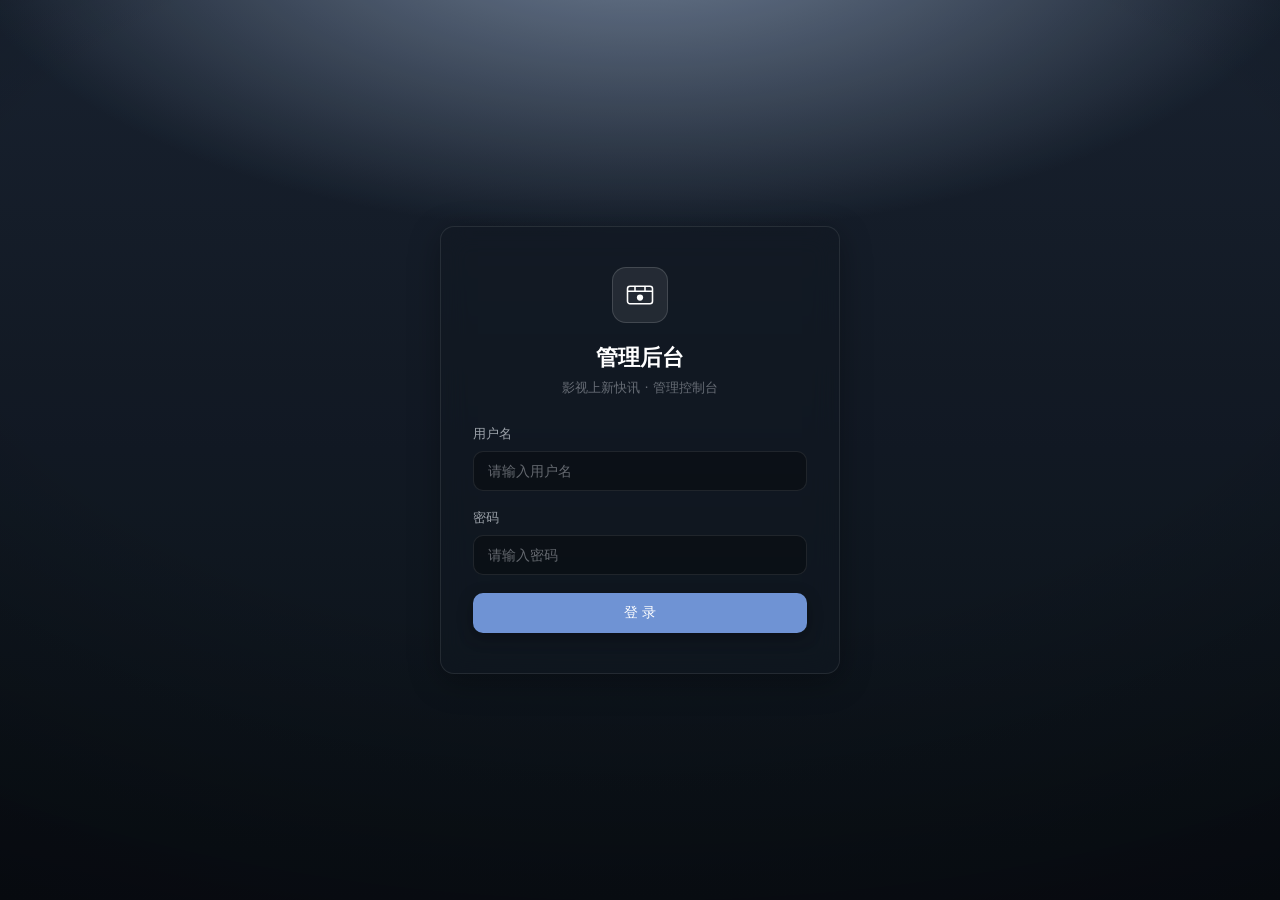
<file: admin.html>
<!DOCTYPE html>
<html lang="zh-CN">
<head>
  <meta charset="UTF-8">
  <meta name="viewport" content="width=device-width, initial-scale=1.0">
  <title>管理后台 - 影视上新快讯</title>
  <style>
    *, *::before, *::after { box-sizing: border-box; margin: 0; padding: 0; }

    :root {
      --bg-color: #1a2332;
      --bg-deep: #0c1118;
      --bg-accent: #7d8da6;
      --card-bg: rgba(18, 24, 34, 0.55);
      --card-bg-hover: rgba(26, 34, 48, 0.68);
      --border: rgba(255, 255, 255, 0.09);
      --border-hover: rgba(255, 255, 255, 0.2);
      --text: #e8ecf3;
      --text-dim: rgba(232, 236, 243, 0.65);
      --text-faint: rgba(232, 236, 243, 0.4);
      --accent: #6f93d4;
      --danger: #e85a5a;
      --success: #5fa572;
      --radius: 14px;
      --ease: cubic-bezier(.4, 0, .2, 1);
    }

    html { scroll-behavior: smooth; }

    body {
      font-family: "PingFang SC", "Microsoft YaHei", "Hiragino Sans GB", "Segoe UI", system-ui, sans-serif;
      color: var(--text);
      background: var(--bg-deep);
      min-height: 100vh;
      overflow-x: hidden;
      -webkit-font-smoothing: antialiased;
    }

    /* ---------- 背景层 ---------- */
    .bg-layer { position: fixed; inset: 0; z-index: 0; overflow: hidden; pointer-events: none; }
    .bg-gradient {
      position: absolute; inset: 0;
      background: radial-gradient(120% 80% at 50% -10%, var(--bg-accent) 0%, transparent 45%),
                  linear-gradient(180deg, var(--bg-color) 0%, var(--bg-deep) 100%);
      opacity: 0.92;
    }
    .bg-vignette { position: absolute; inset: 0; background: radial-gradient(130% 100% at 50% 30%, transparent 40%, rgba(0,0,0,0.55) 100%); }

    .app-root { position: relative; z-index: 1; min-height: 100vh; }

    /* ---------- 登录页 ---------- */
    .login-wrap {
      min-height: 100vh;
      display: flex; align-items: center; justify-content: center;
      padding: 20px;
    }
    .login-card {
      width: 100%; max-width: 400px;
      background: var(--card-bg);
      border: 1px solid var(--border);
      border-radius: var(--radius);
      padding: 40px 32px;
      backdrop-filter: blur(14px); -webkit-backdrop-filter: blur(14px);
      box-shadow: 0 8px 32px rgba(0,0,0,0.3);
      animation: cardIn .5s var(--ease) both;
    }
    @keyframes cardIn { from { opacity: 0; transform: translateY(12px); } to { opacity: 1; transform: translateY(0); } }

    .login-logo {
      width: 56px; height: 56px; margin: 0 auto 20px;
      display: flex; align-items: center; justify-content: center;
      background: rgba(255,255,255,0.08); border: 1px solid rgba(255,255,255,0.14);
      border-radius: 14px; color: #fff;
    }
    .login-logo svg { width: 30px; height: 30px; }

    .login-title { font-size: 22px; font-weight: 700; text-align: center; color: #fff; margin-bottom: 6px; }
    .login-sub { font-size: 13px; text-align: center; color: var(--text-faint); margin-bottom: 28px; }

    .field { margin-bottom: 18px; }
    .field label { display: block; font-size: 13px; color: var(--text-dim); margin-bottom: 8px; font-weight: 500; }
    .field input, .field select, .field textarea {
      width: 100%;
      background: rgba(0,0,0,0.3);
      border: 1px solid var(--border);
      border-radius: 10px;
      padding: 11px 14px;
      font-size: 14px; color: var(--text);
      font-family: inherit;
      transition: border-color .25s var(--ease), background .25s var(--ease);
      outline: none;
    }
    .field input:focus, .field select:focus, .field textarea:focus {
      border-color: var(--accent);
      background: rgba(0,0,0,0.45);
    }
    .field input::placeholder, .field textarea::placeholder { color: var(--text-faint); }
    .field textarea { resize: vertical; min-height: 80px; }
    .field select option { background: var(--bg-color); color: var(--text); }

    .btn {
      display: inline-flex; align-items: center; justify-content: center; gap: 6px;
      border: 1px solid var(--border);
      background: rgba(255,255,255,0.05);
      color: var(--text-dim);
      padding: 10px 18px; border-radius: 10px;
      font-size: 14px; font-weight: 500; cursor: pointer; font-family: inherit;
      transition: all .25s var(--ease);
    }
    .btn:hover { color: #fff; background: rgba(255,255,255,0.1); }
    .btn-primary { border-color: transparent; background: var(--accent); color: #fff; box-shadow: 0 4px 16px rgba(0,0,0,0.3); }
    .btn-primary:hover { background: #5a82c0; color: #fff; }
    .btn-danger { border-color: rgba(232,90,90,0.3); background: rgba(232,90,90,0.15); color: var(--danger); }
    .btn-danger:hover { background: rgba(232,90,90,0.3); color: #fff; }
    .btn-sm { padding: 6px 12px; font-size: 12.5px; border-radius: 8px; }
    .btn-block { width: 100%; }

    .alert {
      padding: 10px 14px; border-radius: 10px; font-size: 13px; margin-bottom: 16px;
      display: none;
    }
    .alert.show { display: block; animation: cardIn .3s var(--ease) both; }
    .alert-error { background: rgba(232,90,90,0.15); border: 1px solid rgba(232,90,90,0.3); color: #f0a0a0; }
    .alert-success { background: rgba(95,165,114,0.15); border: 1px solid rgba(95,165,114,0.3); color: #a8d4b4; }

    /* ---------- 控制台布局 ---------- */
    .dashboard { display: none; }
    .dashboard.show { display: block; }

    .topbar {
      position: sticky; top: 0; z-index: 50;
      display: flex; align-items: center; justify-content: space-between;
      padding: 16px 28px;
      background: rgba(0, 0, 0, 0.3);
      backdrop-filter: blur(14px); -webkit-backdrop-filter: blur(14px);
      border-bottom: 1px solid var(--border);
    }
    .topbar-brand { display: flex; align-items: center; gap: 10px; }
    .topbar-brand svg { width: 26px; height: 26px; color: #fff; }
    .topbar-brand span { font-size: 17px; font-weight: 700; color: #fff; }
    .topbar-user { display: flex; align-items: center; gap: 14px; }
    .topbar-username { font-size: 14px; color: var(--text-dim); display: flex; align-items: center; gap: 6px; }
    .topbar-username .user-badge {
      width: 30px; height: 30px; border-radius: 50%;
      background: var(--accent); color: #fff;
      display: flex; align-items: center; justify-content: center;
      font-size: 13px; font-weight: 600;
    }

    .tab-nav {
      display: flex; gap: 8px;
      padding: 20px 28px 0;
      border-bottom: 1px solid var(--border);
      overflow-x: auto; scrollbar-width: none;
    }
    .tab-nav::-webkit-scrollbar { display: none; }
    .tab-btn {
      border: 1px solid transparent; border-bottom: none;
      background: transparent;
      color: var(--text-dim);
      padding: 11px 20px; border-radius: 10px 10px 0 0;
      font-size: 14px; font-weight: 500; cursor: pointer; font-family: inherit;
      white-space: nowrap;
      transition: all .25s var(--ease);
      position: relative; top: 1px;
    }
    .tab-btn:hover { color: #fff; background: rgba(255,255,255,0.05); }
    .tab-btn.active { color: #fff; background: var(--card-bg); border-color: var(--border); backdrop-filter: blur(14px); }

    .tab-content { display: none; padding: 24px 28px 40px; }
    .tab-content.active { display: block; animation: cardIn .4s var(--ease) both; }

    .section-head { display: flex; align-items: center; justify-content: space-between; margin-bottom: 20px; flex-wrap: wrap; gap: 12px; }
    .section-title { font-size: 18px; font-weight: 600; color: #fff; display: flex; align-items: center; gap: 8px; }
    .section-count { font-size: 13px; color: var(--text-faint); background: rgba(255,255,255,0.08); padding: 3px 10px; border-radius: 999px; }

    /* ---------- 表格 ---------- */
    .table-wrap {
      background: var(--card-bg);
      border: 1px solid var(--border);
      border-radius: var(--radius);
      backdrop-filter: blur(14px); -webkit-backdrop-filter: blur(14px);
      overflow: hidden;
      box-shadow: 0 4px 20px rgba(0,0,0,0.2);
    }
    .table-scroll { overflow-x: auto; }
    table { width: 100%; border-collapse: collapse; min-width: 700px; }
    thead th {
      text-align: left; padding: 14px 16px;
      font-size: 12px; font-weight: 600; color: var(--text-faint);
      letter-spacing: 0.5px; text-transform: uppercase;
      border-bottom: 1px solid var(--border);
      white-space: nowrap;
      background: rgba(0,0,0,0.15);
    }
    tbody td { padding: 13px 16px; font-size: 13.5px; color: var(--text-dim); border-bottom: 1px solid rgba(255,255,255,0.05); }
    tbody tr { transition: background .2s var(--ease); }
    tbody tr:hover { background: rgba(255,255,255,0.03); }
    tbody tr:last-child td { border-bottom: none; }
    td.title-cell { color: #fff; font-weight: 500; max-width: 280px; }
    td .type-tag {
      display: inline-block; font-size: 11px; font-weight: 600; color: #fff;
      padding: 3px 10px; border-radius: 999px; letter-spacing: 0.5px;
    }
    .type-电影 { background: #c79a4a; }
    .type-电视剧 { background: #d0a866; }
    .type-综艺 { background: #d86278; }
    .type-动漫 { background: #6f93d4; }
    .type-纪录片 { background: #5fa572; }

    .row-actions { display: flex; gap: 8px; white-space: nowrap; }

    .empty-state { padding: 50px 20px; text-align: center; color: var(--text-faint); font-size: 14px; }

    /* ---------- 加载状态 ---------- */
    .loading { display: flex; align-items: center; justify-content: center; gap: 10px; padding: 50px 20px; color: var(--text-faint); font-size: 14px; }
    .spinner { width: 20px; height: 20px; border: 2px solid rgba(255,255,255,0.15); border-top-color: var(--accent); border-radius: 50%; animation: spin 0.7s linear infinite; }
    @keyframes spin { to { transform: rotate(360deg); } }

    /* ---------- 模态框 ---------- */
    .modal-overlay {
      position: fixed; inset: 0; z-index: 100;
      background: rgba(0,0,0,0.6);
      backdrop-filter: blur(4px);
      display: none; align-items: center; justify-content: center;
      padding: 20px;
    }
    .modal-overlay.show { display: flex; animation: cardIn .3s var(--ease) both; }
    .modal {
      width: 100%; max-width: 560px; max-height: 90vh; overflow-y: auto;
      background: rgba(20, 28, 40, 0.95);
      border: 1px solid var(--border);
      border-radius: var(--radius);
      box-shadow: 0 12px 48px rgba(0,0,0,0.5);
      backdrop-filter: blur(20px);
    }
    .modal-head { display: flex; align-items: center; justify-content: space-between; padding: 20px 24px; border-bottom: 1px solid var(--border); }
    .modal-head h3 { font-size: 17px; font-weight: 600; color: #fff; }
    .modal-close { width: 32px; height: 32px; border-radius: 8px; background: rgba(255,255,255,0.08); border: 1px solid var(--border); color: var(--text-dim); cursor: pointer; font-size: 18px; display: flex; align-items: center; justify-content: center; transition: all .2s var(--ease); }
    .modal-close:hover { background: rgba(232,90,90,0.2); color: var(--danger); }
    .modal-body { padding: 24px; }
    .modal-foot { display: flex; justify-content: flex-end; gap: 10px; padding: 16px 24px; border-top: 1px solid var(--border); }

    .form-grid { display: grid; grid-template-columns: 1fr 1fr; gap: 16px; }
    .form-grid .full { grid-column: 1 / -1; }

    /* ---------- 数据库初始化 ---------- */
    .init-card {
      background: var(--card-bg);
      border: 1px solid var(--border);
      border-radius: var(--radius);
      padding: 32px;
      backdrop-filter: blur(14px);
      box-shadow: 0 4px 20px rgba(0,0,0,0.2);
      max-width: 600px;
    }
    .init-card h3 { font-size: 18px; font-weight: 600; color: #fff; margin-bottom: 12px; }
    .init-card p { font-size: 14px; line-height: 1.7; color: var(--text-dim); margin-bottom: 20px; }
    .init-result { margin-top: 16px; padding: 14px 16px; border-radius: 10px; font-size: 13.5px; display: none; }
    .init-result.show { display: block; animation: cardIn .3s var(--ease) both; }
    .init-result.ok { background: rgba(95,165,114,0.15); border: 1px solid rgba(95,165,114,0.3); color: #a8d4b4; }
    .init-result.err { background: rgba(232,90,90,0.15); border: 1px solid rgba(232,90,90,0.3); color: #f0a0a0; }

    /* ---------- Toast ---------- */
    .toast-wrap { position: fixed; top: 20px; right: 20px; z-index: 200; display: flex; flex-direction: column; gap: 10px; }
    .toast {
      padding: 12px 18px; border-radius: 10px; font-size: 13.5px;
      background: rgba(20,28,40,0.95); border: 1px solid var(--border);
      backdrop-filter: blur(14px); box-shadow: 0 4px 20px rgba(0,0,0,0.3);
      animation: cardIn .3s var(--ease) both; max-width: 340px;
    }
    .toast.ok { border-left: 3px solid var(--success); }
    .toast.err { border-left: 3px solid var(--danger); }

    /* ---------- 响应式 ---------- */
    @media (max-width: 768px) {
      .topbar { padding: 12px 16px; }
      .topbar-brand span { font-size: 15px; }
      .topbar-username .user-text { display: none; }
      .tab-nav { padding: 16px 16px 0; }
      .tab-content { padding: 20px 16px 30px; }
      .form-grid { grid-template-columns: 1fr; }
      .modal-body { padding: 20px; }
      .init-card { padding: 24px; }
    }
    @media (prefers-reduced-motion: reduce) { *, *::before, *::after { animation-duration: 0.01ms !important; transition-duration: 0.01ms !important; } }
  </style>
</head>
<body data-cat="all">

  <!-- 背景层 -->
  <div class="bg-layer" aria-hidden="true">
    <div class="bg-gradient"></div>
    <div class="bg-vignette"></div>
  </div>

  <div class="app-root">

    <!-- 登录页 -->
    <div class="login-wrap" id="loginView">
      <div class="login-card">
        <div class="login-logo" aria-hidden="true">
          <svg viewBox="0 0 48 48" width="30" height="30">
            <rect x="4" y="10" width="40" height="28" rx="4" fill="none" stroke="currentColor" stroke-width="2.5"/>
            <path d="M4 18h40M16 10v8M32 10v8" stroke="currentColor" stroke-width="2.5"/>
            <circle cx="24" cy="28" r="5" fill="currentColor"/>
          </svg>
        </div>
        <h1 class="login-title">管理后台</h1>
        <p class="login-sub">影视上新快讯 · 管理控制台</p>

        <div class="alert alert-error" id="loginAlert"></div>

        <form id="loginForm" autocomplete="off">
          <div class="field">
            <label for="loginUser">用户名</label>
            <input type="text" id="loginUser" placeholder="请输入用户名" required>
          </div>
          <div class="field">
            <label for="loginPass">密码</label>
            <input type="password" id="loginPass" placeholder="请输入密码" required>
          </div>
          <button type="submit" class="btn btn-primary btn-block" id="loginBtn">登 录</button>
        </form>
      </div>
    </div>

    <!-- 控制台 -->
    <div class="dashboard" id="dashboardView">

      <!-- 顶栏 -->
      <header class="topbar">
        <div class="topbar-brand">
          <svg viewBox="0 0 48 48" width="26" height="26">
            <rect x="4" y="10" width="40" height="28" rx="4" fill="none" stroke="currentColor" stroke-width="2.5"/>
            <path d="M4 18h40M16 10v8M32 10v8" stroke="currentColor" stroke-width="2.5"/>
            <circle cx="24" cy="28" r="5" fill="currentColor"/>
          </svg>
          <span>管理后台</span>
        </div>
        <div class="topbar-user">
          <div class="topbar-username">
            <span class="user-badge" id="userBadge">A</span>
            <span class="user-text" id="userNameText">admin</span>
          </div>
          <button class="btn btn-danger btn-sm" id="logoutBtn">退出登录</button>
        </div>
      </header>

      <!-- 标签导航 -->
      <nav class="tab-nav" id="tabNav">
        <button class="tab-btn active" data-tab="news">资讯管理</button>
        <button class="tab-btn" data-tab="favorites">收藏记录</button>
        <button class="tab-btn" data-tab="init">数据库初始化</button>
      </nav>

      <!-- 资讯管理 -->
      <section class="tab-content active" id="tab-news">
        <div class="section-head">
          <div class="section-title">
            资讯管理
            <span class="section-count" id="newsCount">0</span>
          </div>
          <button class="btn btn-primary btn-sm" id="addNewsBtn">+ 新增资讯</button>
        </div>
        <div class="table-wrap">
          <div class="table-scroll">
            <table>
              <thead>
                <tr>
                  <th>时间</th>
                  <th>类型</th>
                  <th>标题</th>
                  <th>来源</th>
                  <th>日期</th>
                  <th>操作</th>
                </tr>
              </thead>
              <tbody id="newsTbody"></tbody>
            </table>
          </div>
        </div>
      </section>

      <!-- 收藏记录 -->
      <section class="tab-content" id="tab-favorites">
        <div class="section-head">
          <div class="section-title">
            收藏记录
            <span class="section-count" id="favCount">0</span>
          </div>
        </div>
        <div class="table-wrap">
          <div class="table-scroll">
            <table>
              <thead>
                <tr>
                  <th>标题</th>
                  <th>类型</th>
                  <th>时间</th>
                  <th>来源</th>
                  <th>收藏时间</th>
                  <th>操作</th>
                </tr>
              </thead>
              <tbody id="favTbody"></tbody>
            </table>
          </div>
        </div>
      </section>

      <!-- 数据库初始化 -->
      <section class="tab-content" id="tab-init">
        <div class="section-head">
          <div class="section-title">数据库初始化</div>
        </div>
        <div class="init-card">
          <h3>初始化数据库</h3>
          <p>此操作将创建所需的数据表并写入默认管理员账户与示例数据。如果数据表已存在则跳过创建，不会清空已有数据。请谨慎操作。</p>
          <button class="btn btn-primary" id="initBtn">初始化数据库</button>
          <div class="init-result" id="initResult"></div>
        </div>
      </section>

    </div>
  </div>

  <!-- 资讯编辑模态框 -->
  <div class="modal-overlay" id="newsModal">
    <div class="modal">
      <div class="modal-head">
        <h3 id="modalTitle">新增资讯</h3>
        <button class="modal-close" id="modalClose" aria-label="关闭">&times;</button>
      </div>
      <form id="newsForm" autocomplete="off">
        <div class="modal-body">
          <input type="hidden" id="newsId">
          <div class="form-grid">
            <div class="field">
              <label for="fTime">时间</label>
              <input type="text" id="fTime" placeholder="如 10:00" required>
            </div>
            <div class="field">
              <label for="fType">类型</label>
              <select id="fType" required>
                <option value="电影">电影</option>
                <option value="电视剧">电视剧</option>
                <option value="综艺">综艺</option>
                <option value="动漫">动漫</option>
                <option value="纪录片">纪录片</option>
              </select>
            </div>
            <div class="field full">
              <label for="fTitle">标题</label>
              <input type="text" id="fTitle" placeholder="请输入资讯标题" required>
            </div>
            <div class="field full">
              <label for="fSummary">摘要</label>
              <textarea id="fSummary" placeholder="请输入资讯摘要"></textarea>
            </div>
            <div class="field">
              <label for="fSource">来源</label>
              <input type="text" id="fSource" placeholder="如 光影快讯">
            </div>
            <div class="field">
              <label for="fSourceUrl">来源链接</label>
              <input type="url" id="fSourceUrl" placeholder="https://...">
            </div>
            <div class="field full">
              <label for="fDate">日期</label>
              <input type="date" id="fDate" required>
            </div>
          </div>
        </div>
        <div class="modal-foot">
          <button type="button" class="btn" id="modalCancel">取消</button>
          <button type="submit" class="btn btn-primary" id="modalSave">保存</button>
        </div>
      </form>
    </div>
  </div>

  <!-- 删除确认模态框 -->
  <div class="modal-overlay" id="confirmModal">
    <div class="modal" style="max-width:420px;">
      <div class="modal-head">
        <h3>确认删除</h3>
        <button class="modal-close" id="confirmClose" aria-label="关闭">&times;</button>
      </div>
      <div class="modal-body">
        <p style="color:var(--text-dim);font-size:14px;line-height:1.6;" id="confirmText">确定要删除这条记录吗？此操作不可撤销。</p>
      </div>
      <div class="modal-foot">
        <button type="button" class="btn" id="confirmCancel">取消</button>
        <button type="button" class="btn btn-danger" id="confirmOk">确认删除</button>
      </div>
    </div>
  </div>

  <!-- Toast 容器 -->
  <div class="toast-wrap" id="toastWrap"></div>

  <script>
    (function () {
      'use strict';

      /* ---------- 工具函数 ---------- */
      var TOKEN_KEY = 'admin_token';

      function getToken() { return sessionStorage.getItem(TOKEN_KEY); }
      function setToken(t) { sessionStorage.setItem(TOKEN_KEY, t); }
      function clearToken() { sessionStorage.removeItem(TOKEN_KEY); }

      function escapeHtml(str) {
        if (str == null) return '';
        return String(str).replace(/[&<>"']/g, function (c) {
          return { '&': '&amp;', '<': '&lt;', '>': '&gt;', '"': '&quot;', "'": '&#39;' }[c];
        });
      }

      function toast(msg, type) {
        var wrap = document.getElementById('toastWrap');
        var el = document.createElement('div');
        el.className = 'toast ' + (type === 'ok' ? 'ok' : 'err');
        el.textContent = msg;
        wrap.appendChild(el);
        setTimeout(function () {
          el.style.opacity = '0';
          el.style.transform = 'translateX(20px)';
          el.style.transition = 'all .3s ease';
          setTimeout(function () { el.remove(); }, 300);
        }, 2800);
      }

      /* ---------- API 请求 ---------- */
      function api(path, options) {
        options = options || {};
        var headers = { 'Content-Type': 'application/json' };
        var token = getToken();
        if (token) headers['Authorization'] = 'Bearer ' + token;
        if (options.headers) Object.assign(headers, options.headers);
        return fetch(path, {
          method: options.method || 'GET',
          headers: headers,
          body: options.body ? JSON.stringify(options.body) : undefined
        }).then(function (res) {
          if (res.status === 401) {
            clearToken();
            showLogin();
            throw new Error('登录已过期，请重新登录');
          }
          return res.json().catch(function () { return {}; }).then(function (data) {
            if (!res.ok) throw new Error(data.error || data.message || ('请求失败 (' + res.status + ')'));
            return data;
          });
        });
      }

      /* ---------- 视图切换 ---------- */
      var loginView = document.getElementById('loginView');
      var dashboardView = document.getElementById('dashboardView');

      function showLogin() {
        loginView.style.display = 'flex';
        dashboardView.classList.remove('show');
      }

      function showDashboard() {
        loginView.style.display = 'none';
        dashboardView.classList.add('show');
        loadNews();
      }

      /* ---------- 登录 ---------- */
      var loginForm = document.getElementById('loginForm');
      var loginAlert = document.getElementById('loginAlert');
      var loginBtn = document.getElementById('loginBtn');

      function showLoginAlert(msg) {
        loginAlert.textContent = msg;
        loginAlert.classList.add('show');
      }

      loginForm.addEventListener('submit', function (e) {
        e.preventDefault();
        loginAlert.classList.remove('show');
        var username = document.getElementById('loginUser').value.trim();
        var password = document.getElementById('loginPass').value.trim();
        if (!username || !password) { showLoginAlert('请输入用户名和密码'); return; }

        loginBtn.disabled = true;
        loginBtn.textContent = '登录中...';

        api('/api/admin/login', { method: 'POST', body: { username: username, password: password } })
          .then(function (data) {
            if (data.token) {
              setToken(data.token);
              document.getElementById('userNameText').textContent = username;
              document.getElementById('userBadge').textContent = username.charAt(0).toUpperCase();
              loginForm.reset();
              showDashboard();
              toast('登录成功', 'ok');
            } else {
              showLoginAlert(data.error || '登录失败，请检查凭证');
            }
          })
          .catch(function (err) {
            showLoginAlert(err.message || '登录失败，请稍后重试');
          })
          .finally(function () {
            loginBtn.disabled = false;
            loginBtn.textContent = '登 录';
          });
      });

      /* ---------- 退出登录 ---------- */
      document.getElementById('logoutBtn').addEventListener('click', function () {
        clearToken();
        showLogin();
        toast('已退出登录', 'ok');
      });

      /* ---------- 标签切换 ---------- */
      var tabBtns = document.querySelectorAll('.tab-btn');
      var tabContents = document.querySelectorAll('.tab-content');
      tabBtns.forEach(function (btn) {
        btn.addEventListener('click', function () {
          var tab = btn.dataset.tab;
          tabBtns.forEach(function (b) { b.classList.remove('active'); });
          tabContents.forEach(function (c) { c.classList.remove('active'); });
          btn.classList.add('active');
          document.getElementById('tab-' + tab).classList.add('active');
          if (tab === 'news') loadNews();
          else if (tab === 'favorites') loadFavorites();
        });
      });

      /* ---------- 资讯管理 ---------- */
      var newsData = [];

      function loadNews() {
        var tbody = document.getElementById('newsTbody');
        tbody.innerHTML = '<tr><td colspan="6"><div class="loading"><span class="spinner"></span>加载中...</div></td></tr>';
        api('/api/admin/news').then(function (data) {
          newsData = data.news || [];
          renderNews();
        }).catch(function (err) {
          tbody.innerHTML = '<tr><td colspan="6"><div class="empty-state">' + escapeHtml(err.message) + '</div></td></tr>';
        });
      }

      function renderNews() {
        var tbody = document.getElementById('newsTbody');
        document.getElementById('newsCount').textContent = newsData.length;
        if (newsData.length === 0) {
          tbody.innerHTML = '<tr><td colspan="6"><div class="empty-state">暂无资讯数据，点击「新增资讯」添加</div></td></tr>';
          return;
        }
        tbody.innerHTML = newsData.map(function (item) {
          return '<tr>' +
            '<td>' + escapeHtml(item.time) + '</td>' +
            '<td><span class="type-tag type-' + escapeHtml(item.type) + '">' + escapeHtml(item.type) + '</span></td>' +
            '<td class="title-cell">' + escapeHtml(item.title) + '</td>' +
            '<td>' + escapeHtml(item.source) + '</td>' +
            '<td>' + escapeHtml(item.date) + '</td>' +
            '<td><div class="row-actions">' +
              '<button class="btn btn-sm" onclick="editNews(' + item.id + ')">编辑</button>' +
              '<button class="btn btn-danger btn-sm" onclick="delNews(' + item.id + ')">删除</button>' +
            '</div></td>' +
          '</tr>';
        }).join('');
      }

      /* ---------- 资讯表单模态框 ---------- */
      var newsModal = document.getElementById('newsModal');
      var newsForm = document.getElementById('newsForm');
      var modalTitle = document.getElementById('modalTitle');

      function openNewsModal(item) {
        if (item) {
          modalTitle.textContent = '编辑资讯';
          document.getElementById('newsId').value = item.id;
          document.getElementById('fTime').value = item.time || '';
          document.getElementById('fType').value = item.type || '电影';
          document.getElementById('fTitle').value = item.title || '';
          document.getElementById('fSummary').value = item.summary || '';
          document.getElementById('fSource').value = item.source || '';
          document.getElementById('fSourceUrl').value = item.sourceUrl || '';
          document.getElementById('fDate').value = item.date || '';
        } else {
          modalTitle.textContent = '新增资讯';
          newsForm.reset();
          document.getElementById('newsId').value = '';
          document.getElementById('fDate').value = new Date().toISOString().slice(0, 10);
        }
        newsModal.classList.add('show');
      }

      function closeNewsModal() { newsModal.classList.remove('show'); }

      document.getElementById('addNewsBtn').addEventListener('click', function () { openNewsModal(null); });
      document.getElementById('modalClose').addEventListener('click', closeNewsModal);
      document.getElementById('modalCancel').addEventListener('click', closeNewsModal);
      newsModal.addEventListener('click', function (e) { if (e.target === newsModal) closeNewsModal(); });

      newsForm.addEventListener('submit', function (e) {
        e.preventDefault();
        var id = document.getElementById('newsId').value;
        var payload = {
          time: document.getElementById('fTime').value.trim(),
          type: document.getElementById('fType').value,
          title: document.getElementById('fTitle').value.trim(),
          summary: document.getElementById('fSummary').value.trim(),
          source: document.getElementById('fSource').value.trim(),
          sourceUrl: document.getElementById('fSourceUrl').value.trim(),
          date: document.getElementById('fDate').value
        };

        var saveBtn = document.getElementById('modalSave');
        saveBtn.disabled = true;
        saveBtn.textContent = '保存中...';

        var request;
        if (id) {
          payload.id = parseInt(id, 10);
          request = api('/api/admin/news', { method: 'PUT', body: payload });
        } else {
          request = api('/api/admin/news', { method: 'POST', body: payload });
        }

        request.then(function () {
          closeNewsModal();
          loadNews();
          toast(id ? '资讯已更新' : '资讯已新增', 'ok');
        }).catch(function (err) {
          toast(err.message || '保存失败', 'err');
        }).finally(function () {
          saveBtn.disabled = false;
          saveBtn.textContent = '保存';
        });
      });

      // 暴露给内联事件
      window.editNews = function (id) {
        var item = newsData.find(function (n) { return n.id === id; });
        if (item) openNewsModal(item);
      };

      /* ---------- 删除确认 ---------- */
      var confirmModal = document.getElementById('confirmModal');
      var confirmText = document.getElementById('confirmText');
      var confirmOk = document.getElementById('confirmOk');
      var pendingDelete = null;

      function showConfirm(text, callback) {
        confirmText.textContent = text;
        pendingDelete = callback;
        confirmModal.classList.add('show');
      }

      function closeConfirm() { confirmModal.classList.remove('show'); pendingDelete = null; }

      document.getElementById('confirmClose').addEventListener('click', closeConfirm);
      document.getElementById('confirmCancel').addEventListener('click', closeConfirm);
      confirmModal.addEventListener('click', function (e) { if (e.target === confirmModal) closeConfirm(); });

      confirmOk.addEventListener('click', function () {
        if (pendingDelete) { pendingDelete(); }
        closeConfirm();
      });

      window.delNews = function (id) {
        var item = newsData.find(function (n) { return n.id === id; });
        showConfirm('确定要删除资讯「' + (item ? item.title : '') + '」吗？此操作不可撤销。', function () {
          api('/api/admin/news?id=' + id, { method: 'DELETE' }).then(function () {
            loadNews();
            toast('资讯已删除', 'ok');
          }).catch(function (err) {
            toast(err.message || '删除失败', 'err');
          });
        });
      };

      /* ---------- 收藏管理 ---------- */
      var favData = [];

      function loadFavorites() {
        var tbody = document.getElementById('favTbody');
        tbody.innerHTML = '<tr><td colspan="6"><div class="loading"><span class="spinner"></span>加载中...</div></td></tr>';
        api('/api/admin/favorites').then(function (data) {
          favData = data.favorites || [];
          renderFavorites();
        }).catch(function (err) {
          tbody.innerHTML = '<tr><td colspan="6"><div class="empty-state">' + escapeHtml(err.message) + '</div></td></tr>';
        });
      }

      function renderFavorites() {
        var tbody = document.getElementById('favTbody');
        document.getElementById('favCount').textContent = favData.length;
        if (favData.length === 0) {
          tbody.innerHTML = '<tr><td colspan="6"><div class="empty-state">暂无收藏记录</div></td></tr>';
          return;
        }
        tbody.innerHTML = favData.map(function (item) {
          return '<tr>' +
            '<td class="title-cell">' + escapeHtml(item.title) + '</td>' +
            '<td>' + (item.type ? '<span class="type-tag type-' + escapeHtml(item.type) + '">' + escapeHtml(item.type) + '</span>' : '-') + '</td>' +
            '<td>' + escapeHtml(item.time || '-') + '</td>' +
            '<td>' + escapeHtml(item.source || '-') + '</td>' +
            '<td>' + escapeHtml(item.created_at || '-') + '</td>' +
            '<td><div class="row-actions">' +
              '<button class="btn btn-danger btn-sm" onclick="delFav(' + item.id + ')">删除</button>' +
            '</div></td>' +
          '</tr>';
        }).join('');
      }

      window.delFav = function (id) {
        var item = favData.find(function (f) { return f.id === id; });
        showConfirm('确定要删除收藏「' + (item ? item.title : '') + '」吗？此操作不可撤销。', function () {
          api('/api/admin/favorites?id=' + id, { method: 'DELETE' }).then(function () {
            loadFavorites();
            toast('收藏已删除', 'ok');
          }).catch(function (err) {
            toast(err.message || '删除失败', 'err');
          });
        });
      };

      /* ---------- 数据库初始化 ---------- */
      var initBtn = document.getElementById('initBtn');
      var initResult = document.getElementById('initResult');

      initBtn.addEventListener('click', function () {
        initResult.classList.remove('show', 'ok', 'err');
        initBtn.disabled = true;
        initBtn.textContent = '初始化中...';

        api('/api/admin/init', { method: 'POST' }).then(function (data) {
          initResult.textContent = data.message || data.msg || '数据库初始化成功';
          initResult.classList.add('show', 'ok');
          toast('数据库初始化成功', 'ok');
        }).catch(function (err) {
          initResult.textContent = err.message || '数据库初始化失败';
          initResult.classList.add('show', 'err');
        }).finally(function () {
          initBtn.disabled = false;
          initBtn.textContent = '初始化数据库';
        });
      });

      /* ---------- 初始化 ---------- */
      if (getToken()) {
        // 已有 token，直接进入控制台（API 调用失败会自动跳回登录）
        showDashboard();
      } else {
        showLogin();
      }

    })();
  </script>
</body>
</html>
</file>
